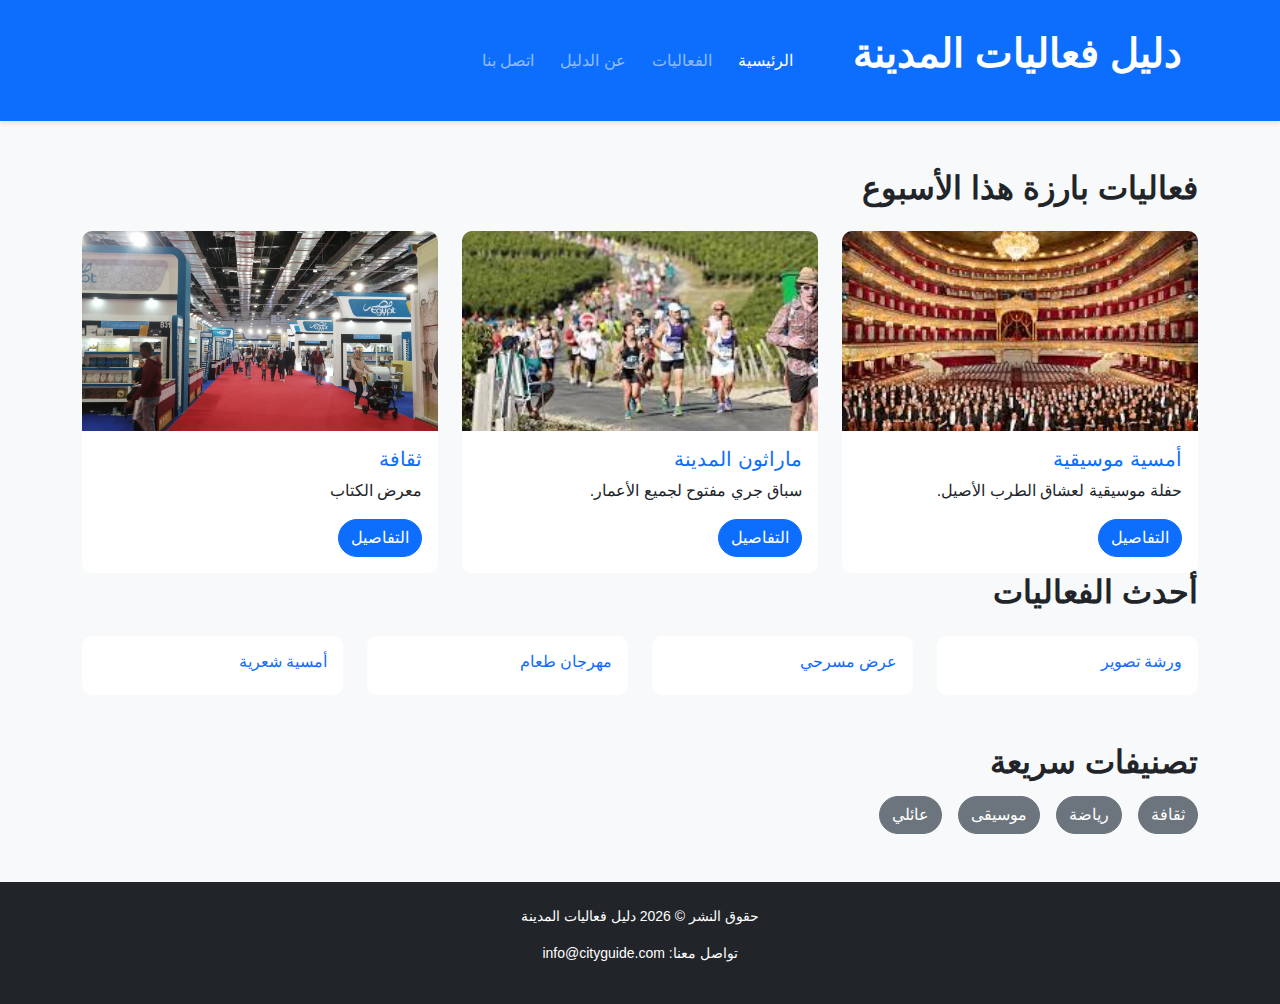
<file: index.html>
<!DOCTYPE html>
<html lang="ar" dir="rtl">
<head>
    <meta charset="UTF-8">
    <meta name="viewport" content="width=device-width, initial-scale=1.0">
    <title>دليل فعاليات المدينة</title>
    <!-- Bootstrap CSS عبر CDN -->
    <link href="https://cdn.jsdelivr.net/npm/bootstrap@5.3.0/dist/css/bootstrap.min.css" rel="stylesheet">
    <!-- ملف CSS الخاص -->
    <link rel="stylesheet" href="styles.css">
</head>
<body>
    
  
    <!-- Header -->
    <header class="bg-primary text-white p-3">
        <nav class="navbar navbar-expand-lg navbar-dark bg-primary">
            <div class="container">
                
                <a class="navbar-brand" href="index.html"><h1>دليل فعاليات المدينة</h1></a>
    <button class="navbar-toggler" type="button" data-bs-toggle="collapse" data-bs-target="#mainNav">
        <span class="navbar-toggler-icon"></span>
    </button>  
        <div class="container d-flex justify-content-between align-items-center">
            
            <div class="collapse navbar-collapse" id="mainNav">
                <ul class="navbar-nav ms-auto">
                    <li class="nav-item"><a class="nav-link active" href="index.html">الرئيسية</a></li>
                    <li class="nav-item"><a class="nav-link" href="events.html">الفعاليات</a></li>
                    <li class="nav-item"><a class="nav-link" href="about.html">عن الدليل</a></li>
                    <li class="nav-item"><a class="nav-link" href="contact.html">اتصل بنا</a></li>
                </ul>
            </div>

        </div>
    </header>

    <!-- Main Content -->
    <main class="container my-5">
        <!-- قسم الفعاليات البارزة -->
        <section>
            <h2 class="mb-4">فعاليات بارزة هذا الأسبوع</h2>
            <div class="row">
    <div class="col-md-4">
        <div class="card">
            <img src="2.jpg" class="card-img-top" alt="فعالية موسيقية">
            <div class="card-body">
                <h5 class="card-title">أمسية موسيقية</h5>
                <p class="card-text">حفلة موسيقية لعشاق الطرب الأصيل.</p>
                <a href="event.html?event = 1" class="btn btn-primary">التفاصيل</a>
            </div>
        </div>
    </div>

    <div " class="col-md-4">
        <div class="card">
            <img src="3.jpg" class="card-img-top" alt="فعالية رياضية">
            <div class="card-body">
                <h5 class="card-title">ماراثون المدينة</h5>
                <p class="card-text">سباق جري مفتوح لجميع الأعمار.</p>
                <a href="event.html?event = 2" class="btn btn-primary">التفاصيل</a>
            </div>
        </div>
    </div>

    <div class="col-md-4">
        <div class="card">
            <img src="4.jpg" class="card-img-top" alt="فعالية ثقافية" >
            <div class="card-body">
                <h5 class="card-title"> ثقافة</h5>
                <p class="card-text">معرض الكتاب</p>
                <a href="event.html?event = 3" class="btn btn-primary">التفاصيل</a>
            </div>
        </div>
    </div>
</div>
        <!-- قسم أحدث الفعاليات -->
<section>
  <h2 class="mb-4">أحدث الفعاليات</h2>
  <div class="row g-4">
    <div class="col-md-3">
        <div class="card">
            <div class="card-body">
                <h6 class="card-title">ورشة تصوير</h6>

            </div>
        </div>
    </div>
    <div class="col-md-3">
      <div class="card">
        
        <div class="card-body">
          <h6 class="card-title">عرض مسرحي</h6>
        </div>
      </div>
    </div>
    <div class="col-md-3">
      <div class="card">
        
        <div class="card-body">
          <h6 class="card-title">مهرجان طعام</h6>
        </div>
      </div>
    </div>
    <div class="col-md-3">
      <div class="card">
        
        <div class="card-body">
          <h6 class="card-title">أمسية شعرية</h6>
        </div>
      </div>
    </div>
  </div>
</section>

        <!-- قسم التصنيفات -->
        <section class="mt-5">
            <h2>تصنيفات سريعة</h2>
            <div class="d-flex gap-3 flex-wrap">
                <button class="btn btn-secondary">ثقافة</button>
                <button class="btn btn-secondary">رياضة</button>
                <button class="btn btn-secondary">موسيقى</button>
                <button class="btn btn-secondary">عائلي</button>
            </div>
        </section>
    </main>

    <!-- Footer -->
    <footer class="bg-dark text-white p-4 mt-5">
        <div class="container text-center">
            <p>حقوق النشر © 2026 دليل فعاليات المدينة</p>
            <p>تواصل معنا: info@cityguide.com</p>
        </div>
    </footer>

    <!-- Bootstrap JS -->
    <script src="https://cdn.jsdelivr.net/npm/bootstrap@5.3.0/dist/js/bootstrap.bundle.min.js"></script>
    <!-- ملف JS الخاص -->
    <script src="main.js"></script>
</body>
</html>
</file>
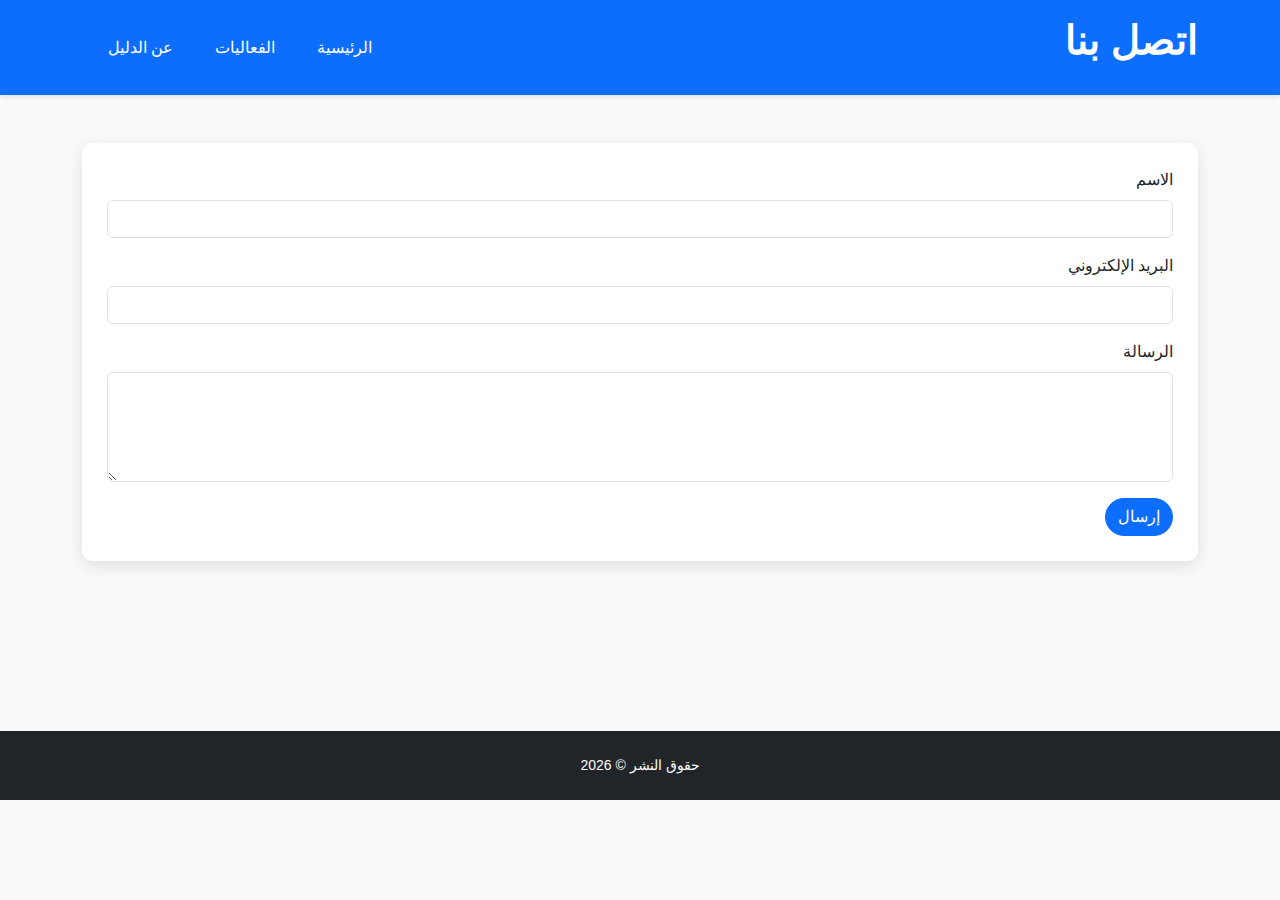
<file: contact.html>
<!DOCTYPE html>
<html lang="ar" dir="rtl">
<head>
    <meta charset="UTF-8">
    <meta name="viewport" content="width=device-width, initial-scale=1.0">
    <title>اتصل بنا</title>
    <link href="https://cdn.jsdelivr.net/npm/bootstrap@5.3.0/dist/css/bootstrap.min.css" rel="stylesheet">
    <link rel="stylesheet" href="styles.css">
</head>
<body>
<header class="bg-primary text-white p-3">
    <div class="container d-flex justify-content-between align-items-center">
        <h1>اتصل بنا</h1>
        <nav>
            <ul class="nav">
                <li class="nav-item"><a class="nav-link text-white" href="index.html">الرئيسية</a></li>
                <li class="nav-item"><a class="nav-link text-white" href="events.html">الفعاليات</a></li>
                <li class="nav-item"><a class="nav-link text-white" href="about.html">عن الدليل</a></li>
            </ul>
        </nav>
    </div>
</header>

<main class="container my-5">
    <form id="contactForm">
        <div class="mb-3">
            <label for="name" class="form-label">الاسم</label>
            <input type="text" class="form-control" id="name" required>
        </div>
        <div class="mb-3">
            <label for="email" class="form-label">البريد الإلكتروني</label>
            <input type="email" class="form-control" id="email" required>
        </div>
        <div class="mb-3">
            <label for="message" class="form-label">الرسالة</label>
            <textarea class="form-control" id="message" rows="4" required></textarea>
        </div>
        <button type="submit" class="btn btn-primary">إرسال</button>
    </form>

    <div id="alertPlaceholder" class="mt-3"></div>
</main>

<footer class="bg-dark text-white p-4 mt-5 text-center">
    حقوق النشر © 2026
</footer>

<script src="https://cdn.jsdelivr.net/npm/bootstrap@5.3.0/dist/js/bootstrap.bundle.min.js"></script>
<script src="main.js"></script>
</body>
</html>
</file>
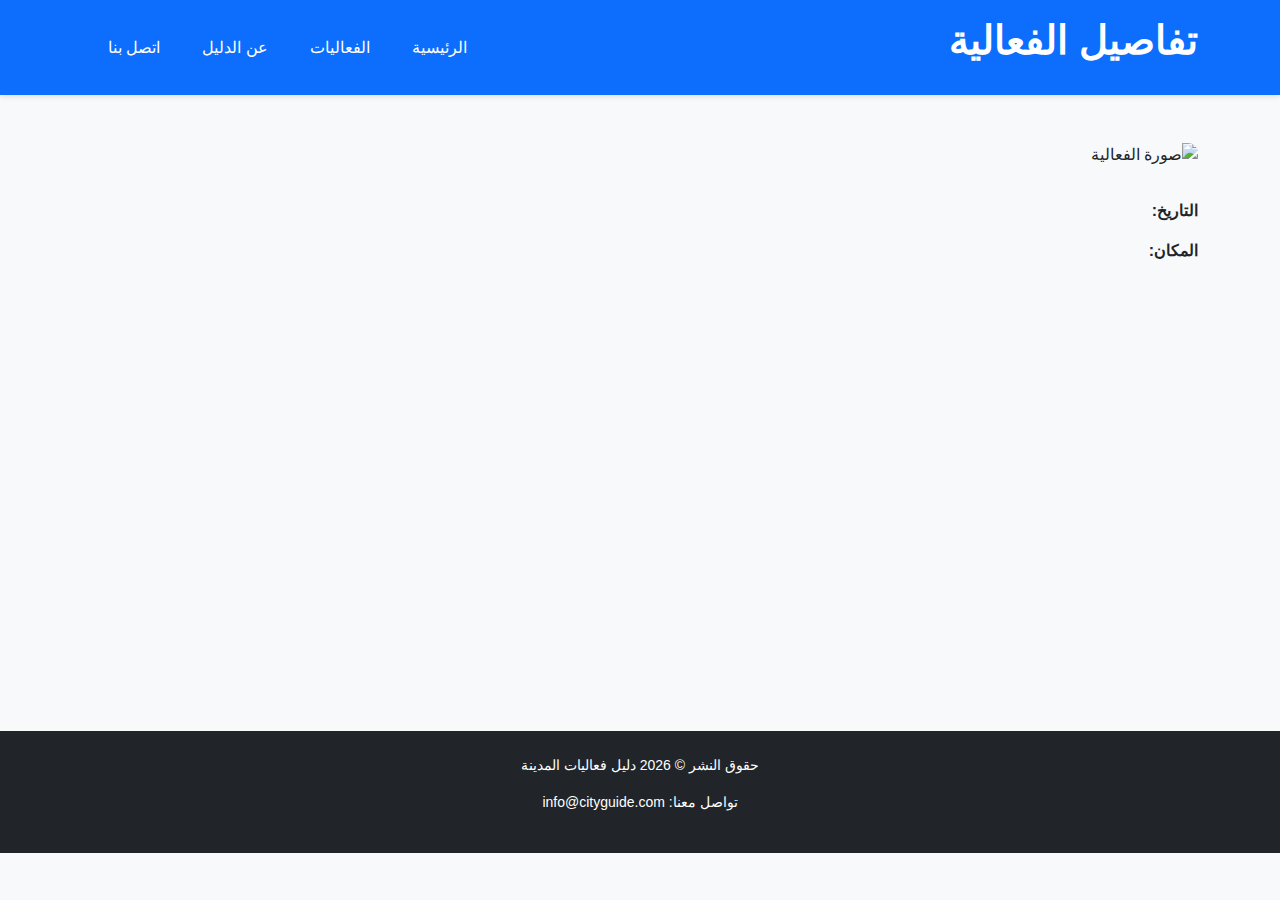
<file: event.html>
<!DOCTYPE html>
<html lang="ar" dir="rtl">
<head>
    <meta charset="UTF-8">
    <meta name="viewport" content="width=device-width, initial-scale=1.0">
    <title>تفاصيل الفعالية</title>
    <link href="https://cdn.jsdelivr.net/npm/bootstrap@5.3.0/dist/css/bootstrap.min.css" rel="stylesheet">
    <link rel="stylesheet" href="styles.css">
</head>
<body>
    <!-- Header -->
    <header class="bg-primary text-white p-3">
        <div class="container d-flex justify-content-between align-items-center">
            <h1>تفاصيل الفعالية</h1>
            <nav>
                <ul class="nav">
                    <li class="nav-item"><a class="nav-link text-white" href="index.html">الرئيسية</a></li>
                    <li class="nav-item"><a class="nav-link text-white" href="index.html">الفعاليات</a></li>
                    <li class="nav-item"><a class="nav-link text-white" href="about.html">عن الدليل</a></li>
                    <li class="nav-item"><a class="nav-link text-white" href="contact.html">اتصل بنا</a></li>
                </ul>
            </nav>
        </div>
    </header>

    <!-- Main Content -->
    <main class="container my-5">
        <h2 id="title"></h2>
        <img id="image" class="img-fluid mb-3" alt="صورة الفعالية">
        <p id="desc"></p>
        <p><strong>التاريخ:</strong> <span id="date"></span></p>
        <p><strong>المكان:</strong> <span id="place"></span></p>
        <a href="index.html"></a>
    </main>

    <footer class="bg-dark text-white p-4 mt-5">
        <div class="container text-center">
            <p>حقوق النشر © 2026 دليل فعاليات المدينة</p>
            <p>تواصل معنا: info@cityguide.com</p>
        </div>
    </footer>

    <!-- Bootstrap JS -->
    <script src="https://cdn.jsdelivr.net/npm/bootstrap@5.3.0/dist/js/bootstrap.bundle.min.js"></script>
    <!-- ملف JS الخاص -->
    <script src="main.js"></script>
</body>
</html>
</file>
<file: styles.css>
/* ===============================
   إعدادات عامة للموقع
================================ */

/* خط الموقع */
body {
    font-family: "Cairo", "Tajawal", sans-serif;
    background-color: #f8f9fa; /* خلفية فاتحة */
    margin: 0;
    padding: 0;
    direction: rtl; /* اتجاه عربي */
}

/* عناوين */
h1, h2, h3 {
    font-weight: bold;
    margin-bottom: 15px;
}

/* روابط */
a {
    text-decoration: none;
}

/* ===============================
   Header & Navbar
================================ */

header {
    box-shadow: 0 2px 5px rgba(0,0,0,0.1);
}

.nav-link {
    font-size: 16px;
    margin-left: 10px;
}

.nav-link:hover {
    text-decoration: underline;
}

/* ===============================
   Main Content
================================ */

main {
    min-height: 60vh;
}

/* ===============================
   Cards (الفعاليات)
================================ */

.card {
    border: none;
    border-radius: 10px;
    overflow: hidden;
    transition: transform 0.3s ease, box-shadow 0.3s ease;
}

/* تأثير عند المرور على البطاقة */
.card:hover {
    transform: translateY(-5px);
    box-shadow: 0 10px 20px rgba(0,0,0,0.15);
}

.card img {
    height: 200px;
    object-fit: cover;
}

.card-title {
    color: #0d6efd; /* لون Bootstrap الأساسي */
}

/* ===============================
   Buttons
================================ */

.btn {
    border-radius: 25px;
}

/* ===============================
   Forms (Contact Page)
================================ */

form {
    background-color: #ffffff;
    padding: 25px;
    border-radius: 10px;
    box-shadow: 0 5px 15px rgba(0,0,0,0.1);
}

/* ===============================
   Footer
================================ */

footer {
    font-size: 14px;
}

/* ===============================
   Gallery Images (event.html)
================================ */

.img-fluid {
    border-radius: 10px;
}

/* ===============================
   Dark Mode (اختياري Bonus)
================================ */

body.dark-mode {
    background-color: #121212;
    color: #ffffff;
}

body.dark-mode header {
    background-color: #1f1f1f !important;
}

body.dark-mode footer {
    background-color: #1f1f1f;
}

body.dark-mode .card {
    background-color: #1e1e1e;
    color: #ffffff;
}

body.dark-mode .form-control {
    background-color: #2a2a2a;
    color: #ffffff;
    border-color: #444;
}

/* ===============================
   Scroll To Top Button (Bonus)
================================ */

#scrollTopBtn {
    position: fixed;
    bottom: 20px;
    left: 20px;
    display: none;
    z-index: 1000;
}
</file>
